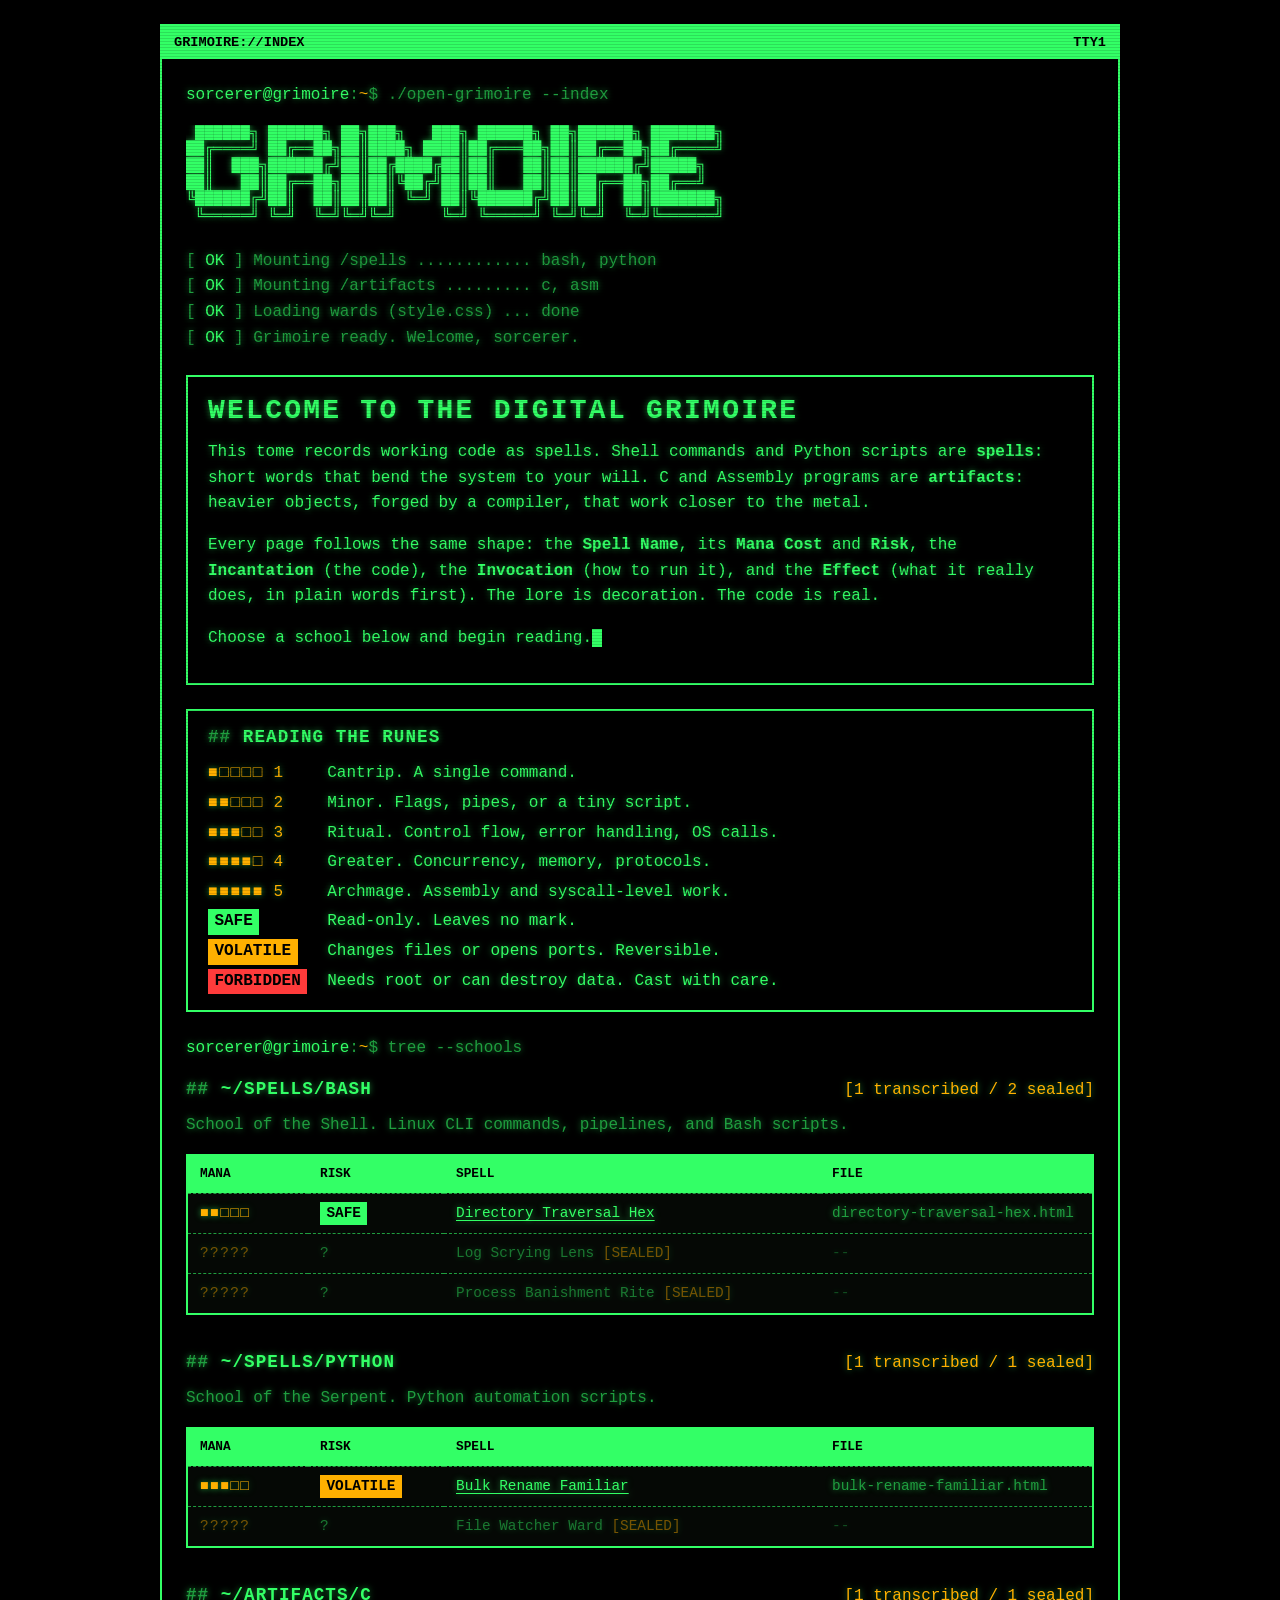
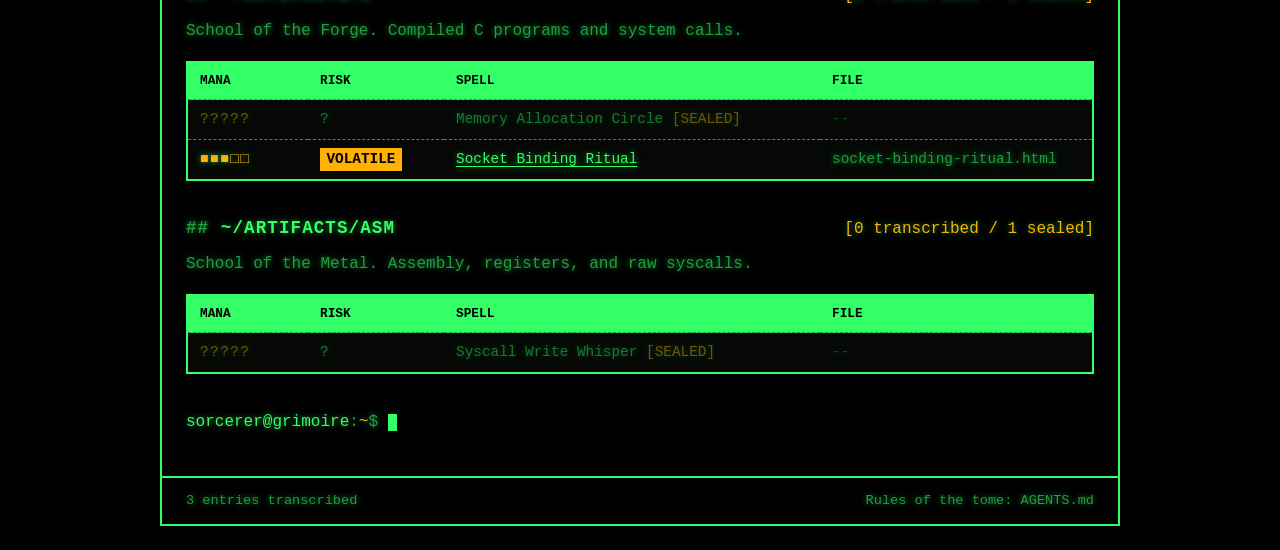
<file: index.html>
<!DOCTYPE html>
<html lang="en">
<head>
  <meta charset="UTF-8">
  <meta name="viewport" content="width=device-width, initial-scale=1.0">
  <meta name="description" content="The Digital Grimoire: a terminal-styled library of Linux CLI commands, Python scripts, and C / Assembly snippets, written as spells and artifacts.">
  <title>The Index :: Digital Grimoire</title>
  <link rel="stylesheet" href="style.css">
</head>
<body>
  <div class="terminal">
    <div class="titlebar"><span>grimoire://index</span><span>tty1</span></div>

    <main class="screen">
      <p class="prompt"><span class="user">sorcerer@grimoire</span>:<span class="path">~</span>$ ./open-grimoire --index</p>

<pre class="banner" aria-label="Grimoire"> ██████╗ ██████╗ ██╗███╗   ███╗ ██████╗ ██╗██████╗ ███████╗
██╔════╝ ██╔══██╗██║████╗ ████║██╔═══██╗██║██╔══██╗██╔════╝
██║  ███╗██████╔╝██║██╔████╔██║██║   ██║██║██████╔╝█████╗
██║   ██║██╔══██╗██║██║╚██╔╝██║██║   ██║██║██╔══██╗██╔══╝
╚██████╔╝██║  ██║██║██║ ╚═╝ ██║╚██████╔╝██║██║  ██║███████╗
 ╚═════╝ ╚═╝  ╚═╝╚═╝╚═╝     ╚═╝ ╚═════╝ ╚═╝╚═╝  ╚═╝╚══════╝</pre>

      <ul class="boot-log" aria-label="Boot sequence">
        <li>[<span class="ok"> OK </span>] Mounting /spells ............ bash, python</li>
        <li>[<span class="ok"> OK </span>] Mounting /artifacts ......... c, asm</li>
        <li>[<span class="ok"> OK </span>] Loading wards (style.css) ... done</li>
        <li>[<span class="ok"> OK </span>] Grimoire ready. Welcome, sorcerer.</li>
      </ul>

      <section class="panel" aria-labelledby="welcome-heading">
        <h1 id="welcome-heading">Welcome to the Digital Grimoire</h1>
        <p>This tome records working code as spells. Shell commands and Python scripts are <strong>spells</strong>: short words that bend the system to your will. C and Assembly programs are <strong>artifacts</strong>: heavier objects, forged by a compiler, that work closer to the metal.</p>
        <p>Every page follows the same shape: the <strong>Spell Name</strong>, its <strong>Mana Cost</strong> and <strong>Risk</strong>, the <strong>Incantation</strong> (the code), the <strong>Invocation</strong> (how to run it), and the <strong>Effect</strong> (what it really does, in plain words first). The lore is decoration. The code is real.</p>
        <p>Choose a school below and begin reading.<span class="cursor" aria-hidden="true"></span></p>
      </section>

      <section class="panel" aria-labelledby="legend-heading">
        <h2 id="legend-heading">Reading the Runes</h2>
        <dl class="legend">
          <dt><span class="mana">■□□□□</span> 1</dt><dd>Cantrip. A single command.</dd>
          <dt><span class="mana">■■□□□</span> 2</dt><dd>Minor. Flags, pipes, or a tiny script.</dd>
          <dt><span class="mana">■■■□□</span> 3</dt><dd>Ritual. Control flow, error handling, OS calls.</dd>
          <dt><span class="mana">■■■■□</span> 4</dt><dd>Greater. Concurrency, memory, protocols.</dd>
          <dt><span class="mana">■■■■■</span> 5</dt><dd>Archmage. Assembly and syscall-level work.</dd>
          <dt><span class="risk risk-safe">SAFE</span></dt><dd>Read-only. Leaves no mark.</dd>
          <dt><span class="risk risk-volatile">VOLATILE</span></dt><dd>Changes files or opens ports. Reversible.</dd>
          <dt><span class="risk risk-forbidden">FORBIDDEN</span></dt><dd>Needs root or can destroy data. Cast with care.</dd>
        </dl>
      </section>

      <p class="prompt"><span class="user">sorcerer@grimoire</span>:<span class="path">~</span>$ tree --schools</p>

      <!-- ===================== SPELLS / BASH ===================== -->
      <section class="school" id="school-bash" aria-labelledby="h-bash">
        <div class="school-header">
          <h2 id="h-bash">~/spells/bash</h2>
          <span class="count">[1 transcribed / 2 sealed]</span>
        </div>
        <p class="school-desc">School of the Shell. Linux CLI commands, pipelines, and Bash scripts.</p>
        <div class="table-wrap">
          <table class="spell-table">
            <thead>
              <tr><th scope="col">Mana</th><th scope="col">Risk</th><th scope="col">Spell</th><th scope="col">File</th></tr>
            </thead>
            <tbody>
              <tr>
                <td class="col-mana"><span class="mana" aria-label="Mana cost 2 of 5">■■□□□</span></td>
                <td class="col-risk"><span class="risk risk-safe">SAFE</span></td>
                <td class="col-name"><a href="spells/bash/directory-traversal-hex.html">Directory Traversal Hex</a></td>
                <td class="col-file">directory-traversal-hex.html</td>
              </tr>
              <tr class="sealed">
                <td class="col-mana"><span class="mana">?????</span></td>
                <td class="col-risk">?</td>
                <td class="col-name">Log Scrying Lens</td>
                <td class="col-file">--</td>
              </tr>
              <tr class="sealed">
                <td class="col-mana"><span class="mana">?????</span></td>
                <td class="col-risk">?</td>
                <td class="col-name">Process Banishment Rite</td>
                <td class="col-file">--</td>
              </tr>
            </tbody>
          </table>
        </div>
      </section>

      <!-- ===================== SPELLS / PYTHON ===================== -->
      <section class="school" id="school-python" aria-labelledby="h-python">
        <div class="school-header">
          <h2 id="h-python">~/spells/python</h2>
          <span class="count">[1 transcribed / 1 sealed]</span>
        </div>
        <p class="school-desc">School of the Serpent. Python automation scripts.</p>
        <div class="table-wrap">
          <table class="spell-table">
            <thead>
              <tr><th scope="col">Mana</th><th scope="col">Risk</th><th scope="col">Spell</th><th scope="col">File</th></tr>
            </thead>
            <tbody>
              <tr>
                <td class="col-mana"><span class="mana" aria-label="Mana cost 3 of 5">■■■□□</span></td>
                <td class="col-risk"><span class="risk risk-volatile">VOLATILE</span></td>
                <td class="col-name"><a href="spells/python/bulk-rename-familiar.html">Bulk Rename Familiar</a></td>
                <td class="col-file">bulk-rename-familiar.html</td>
              </tr>
              <tr class="sealed">
                <td class="col-mana"><span class="mana">?????</span></td>
                <td class="col-risk">?</td>
                <td class="col-name">File Watcher Ward</td>
                <td class="col-file">--</td>
              </tr>
            </tbody>
          </table>
        </div>
      </section>

      <!-- ===================== ARTIFACTS / C ===================== -->
      <section class="school" id="school-c" aria-labelledby="h-c">
        <div class="school-header">
          <h2 id="h-c">~/artifacts/c</h2>
          <span class="count">[1 transcribed / 1 sealed]</span>
        </div>
        <p class="school-desc">School of the Forge. Compiled C programs and system calls.</p>
        <div class="table-wrap">
          <table class="spell-table">
            <thead>
              <tr><th scope="col">Mana</th><th scope="col">Risk</th><th scope="col">Spell</th><th scope="col">File</th></tr>
            </thead>
            <tbody>
              <tr class="sealed">
                <td class="col-mana"><span class="mana">?????</span></td>
                <td class="col-risk">?</td>
                <td class="col-name">Memory Allocation Circle</td>
                <td class="col-file">--</td>
              </tr>
              <tr>
                <td class="col-mana"><span class="mana" aria-label="Mana cost 3 of 5">■■■□□</span></td>
                <td class="col-risk"><span class="risk risk-volatile">VOLATILE</span></td>
                <td class="col-name"><a href="artifacts/c/socket-binding-ritual.html">Socket Binding Ritual</a></td>
                <td class="col-file">socket-binding-ritual.html</td>
              </tr>
            </tbody>
          </table>
        </div>
      </section>

      <!-- ===================== ARTIFACTS / ASM ===================== -->
      <section class="school" id="school-asm" aria-labelledby="h-asm">
        <div class="school-header">
          <h2 id="h-asm">~/artifacts/asm</h2>
          <span class="count">[0 transcribed / 1 sealed]</span>
        </div>
        <p class="school-desc">School of the Metal. Assembly, registers, and raw syscalls.</p>
        <div class="table-wrap">
          <table class="spell-table">
            <thead>
              <tr><th scope="col">Mana</th><th scope="col">Risk</th><th scope="col">Spell</th><th scope="col">File</th></tr>
            </thead>
            <tbody>
              <tr class="sealed">
                <td class="col-mana"><span class="mana">?????</span></td>
                <td class="col-risk">?</td>
                <td class="col-name">Syscall Write Whisper</td>
                <td class="col-file">--</td>
              </tr>
            </tbody>
          </table>
        </div>
      </section>

      <p class="prompt"><span class="user">sorcerer@grimoire</span>:<span class="path">~</span>$ <span class="cursor" aria-hidden="true"></span></p>
    </main>

    <footer class="site-footer">
      <span>3 entries transcribed</span>
      <span>Rules of the tome: AGENTS.md</span>
    </footer>
  </div>
</body>
</html>
</file>
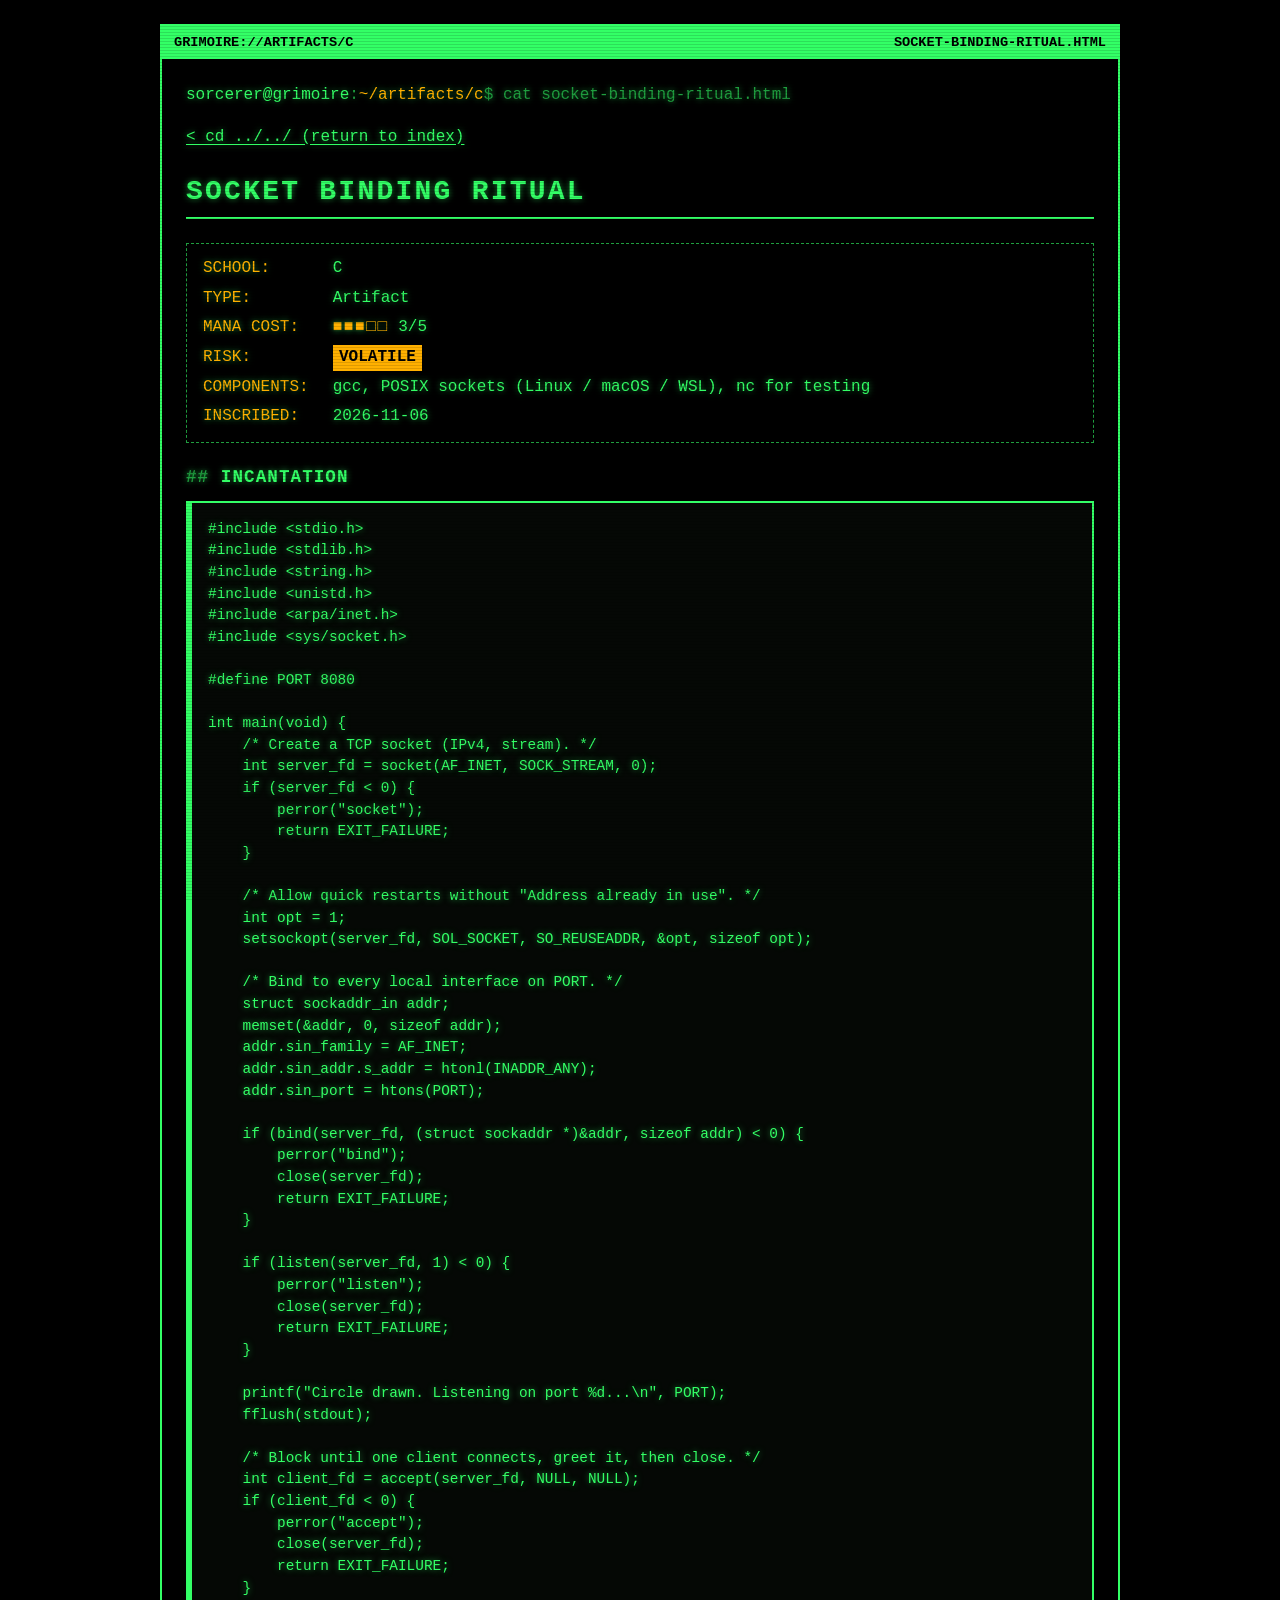
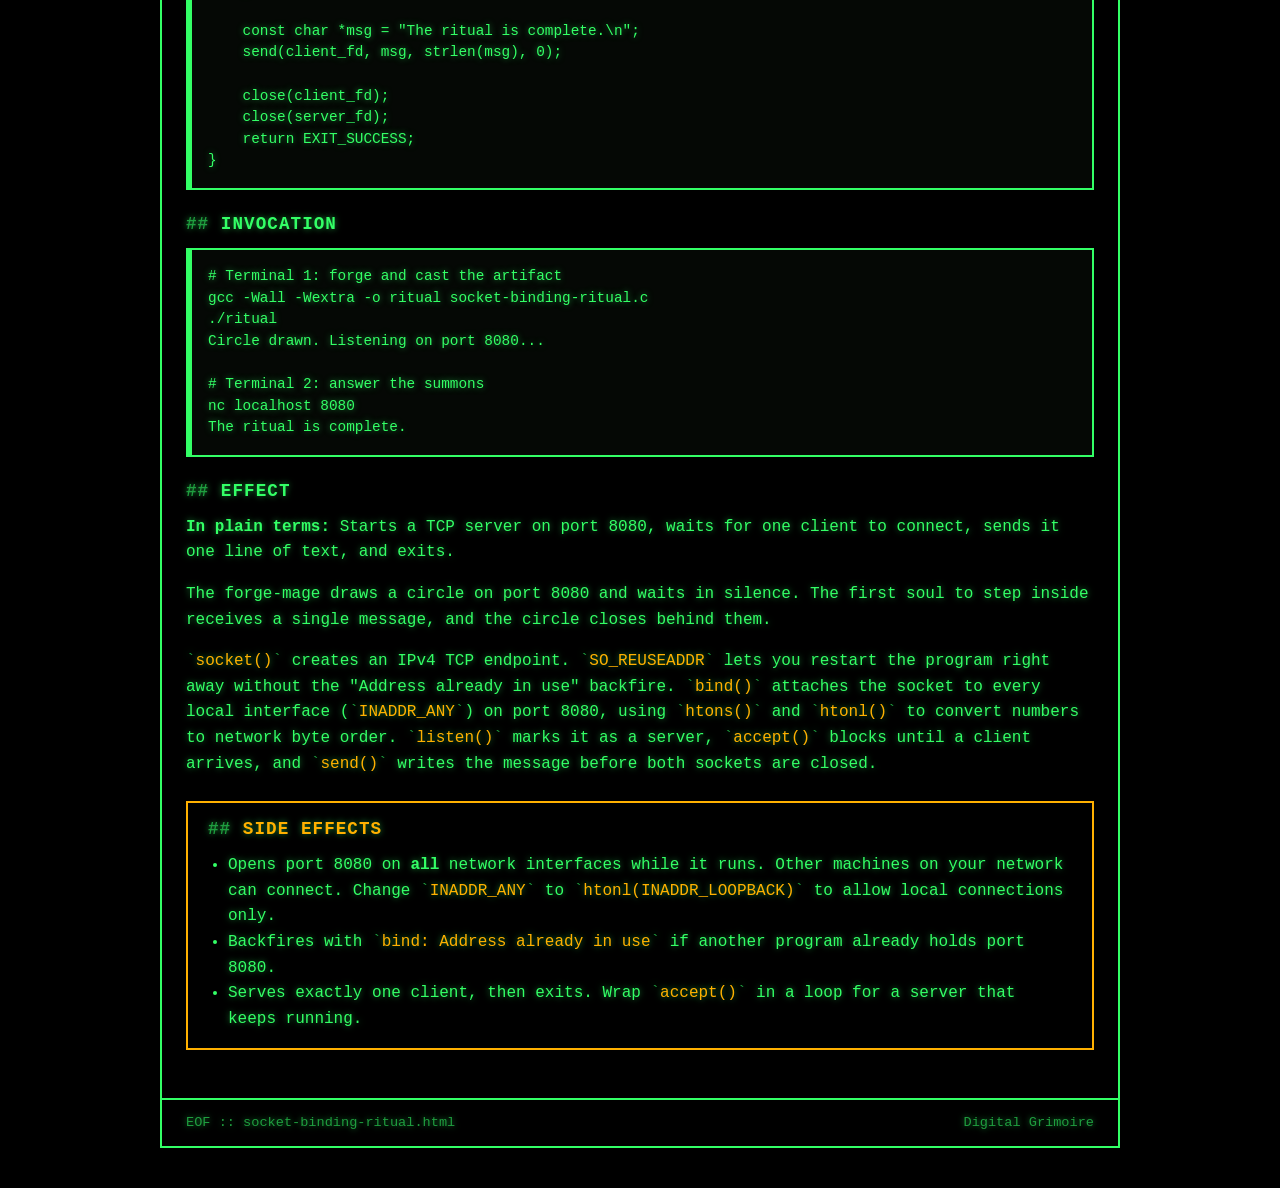
<file: artifacts/c/socket-binding-ritual.html>
<!DOCTYPE html>
<html lang="en">
<head>
  <meta charset="UTF-8">
  <meta name="viewport" content="width=device-width, initial-scale=1.0">
  <meta name="description" content="A minimal C TCP server: socket, bind, listen, accept, send one message, close.">
  <title>Socket Binding Ritual :: Digital Grimoire</title>
  <link rel="stylesheet" href="../../style.css">
</head>
<body>
  <div class="terminal">
    <div class="titlebar"><span>grimoire://artifacts/c</span><span>socket-binding-ritual.html</span></div>

    <main class="screen">
      <p class="prompt"><span class="user">sorcerer@grimoire</span>:<span class="path">~/artifacts/c</span>$ cat socket-binding-ritual.html</p>
      <a class="back-link" href="../../index.html">&lt; cd ../../ (return to index)</a>

      <article class="entry" data-school="c" data-mana="3" data-risk="volatile">
        <h1 class="spell-name">Socket Binding Ritual</h1>

        <dl class="meta">
          <dt>School</dt><dd>C</dd>
          <dt>Type</dt><dd>Artifact</dd>
          <dt>Mana Cost</dt><dd><span class="mana" aria-label="Mana cost 3 of 5">■■■□□</span> 3/5</dd>
          <dt>Risk</dt><dd><span class="risk risk-volatile">VOLATILE</span></dd>
          <dt>Components</dt><dd>gcc, POSIX sockets (Linux / macOS / WSL), nc for testing</dd>
          <dt>Inscribed</dt><dd><time datetime="2026-11-06">2026-11-06</time></dd>
        </dl>

        <section class="incantation">
          <h2>Incantation</h2>
          <pre class="code"><code class="language-c">#include &lt;stdio.h&gt;
#include &lt;stdlib.h&gt;
#include &lt;string.h&gt;
#include &lt;unistd.h&gt;
#include &lt;arpa/inet.h&gt;
#include &lt;sys/socket.h&gt;

#define PORT 8080

int main(void) {
    /* Create a TCP socket (IPv4, stream). */
    int server_fd = socket(AF_INET, SOCK_STREAM, 0);
    if (server_fd &lt; 0) {
        perror("socket");
        return EXIT_FAILURE;
    }

    /* Allow quick restarts without "Address already in use". */
    int opt = 1;
    setsockopt(server_fd, SOL_SOCKET, SO_REUSEADDR, &amp;opt, sizeof opt);

    /* Bind to every local interface on PORT. */
    struct sockaddr_in addr;
    memset(&amp;addr, 0, sizeof addr);
    addr.sin_family = AF_INET;
    addr.sin_addr.s_addr = htonl(INADDR_ANY);
    addr.sin_port = htons(PORT);

    if (bind(server_fd, (struct sockaddr *)&amp;addr, sizeof addr) &lt; 0) {
        perror("bind");
        close(server_fd);
        return EXIT_FAILURE;
    }

    if (listen(server_fd, 1) &lt; 0) {
        perror("listen");
        close(server_fd);
        return EXIT_FAILURE;
    }

    printf("Circle drawn. Listening on port %d...\n", PORT);
    fflush(stdout);

    /* Block until one client connects, greet it, then close. */
    int client_fd = accept(server_fd, NULL, NULL);
    if (client_fd &lt; 0) {
        perror("accept");
        close(server_fd);
        return EXIT_FAILURE;
    }

    const char *msg = "The ritual is complete.\n";
    send(client_fd, msg, strlen(msg), 0);

    close(client_fd);
    close(server_fd);
    return EXIT_SUCCESS;
}</code></pre>
        </section>

        <section class="invocation">
          <h2>Invocation</h2>
          <pre class="code"><code class="language-bash"># Terminal 1: forge and cast the artifact
gcc -Wall -Wextra -o ritual socket-binding-ritual.c
./ritual
Circle drawn. Listening on port 8080...

# Terminal 2: answer the summons
nc localhost 8080
The ritual is complete.</code></pre>
        </section>

        <section class="effect">
          <h2>Effect</h2>
          <p><strong>In plain terms:</strong> Starts a TCP server on port 8080, waits for one client to connect, sends it one line of text, and exits.</p>
          <p>The forge-mage draws a circle on port 8080 and waits in silence. The first soul to step inside receives a single message, and the circle closes behind them.</p>
          <p><code>socket()</code> creates an IPv4 TCP endpoint. <code>SO_REUSEADDR</code> lets you restart the program right away without the "Address already in use" backfire. <code>bind()</code> attaches the socket to every local interface (<code>INADDR_ANY</code>) on port 8080, using <code>htons()</code> and <code>htonl()</code> to convert numbers to network byte order. <code>listen()</code> marks it as a server, <code>accept()</code> blocks until a client arrives, and <code>send()</code> writes the message before both sockets are closed.</p>
        </section>

        <section class="side-effects">
          <h2>Side Effects</h2>
          <ul>
            <li>Opens port 8080 on <strong>all</strong> network interfaces while it runs. Other machines on your network can connect. Change <code>INADDR_ANY</code> to <code>htonl(INADDR_LOOPBACK)</code> to allow local connections only.</li>
            <li>Backfires with <code>bind: Address already in use</code> if another program already holds port 8080.</li>
            <li>Serves exactly one client, then exits. Wrap <code>accept()</code> in a loop for a server that keeps running.</li>
          </ul>
        </section>
      </article>
    </main>

    <footer class="site-footer">
      <span>EOF :: socket-binding-ritual.html</span>
      <span>Digital Grimoire</span>
    </footer>
  </div>
</body>
</html>
</file>
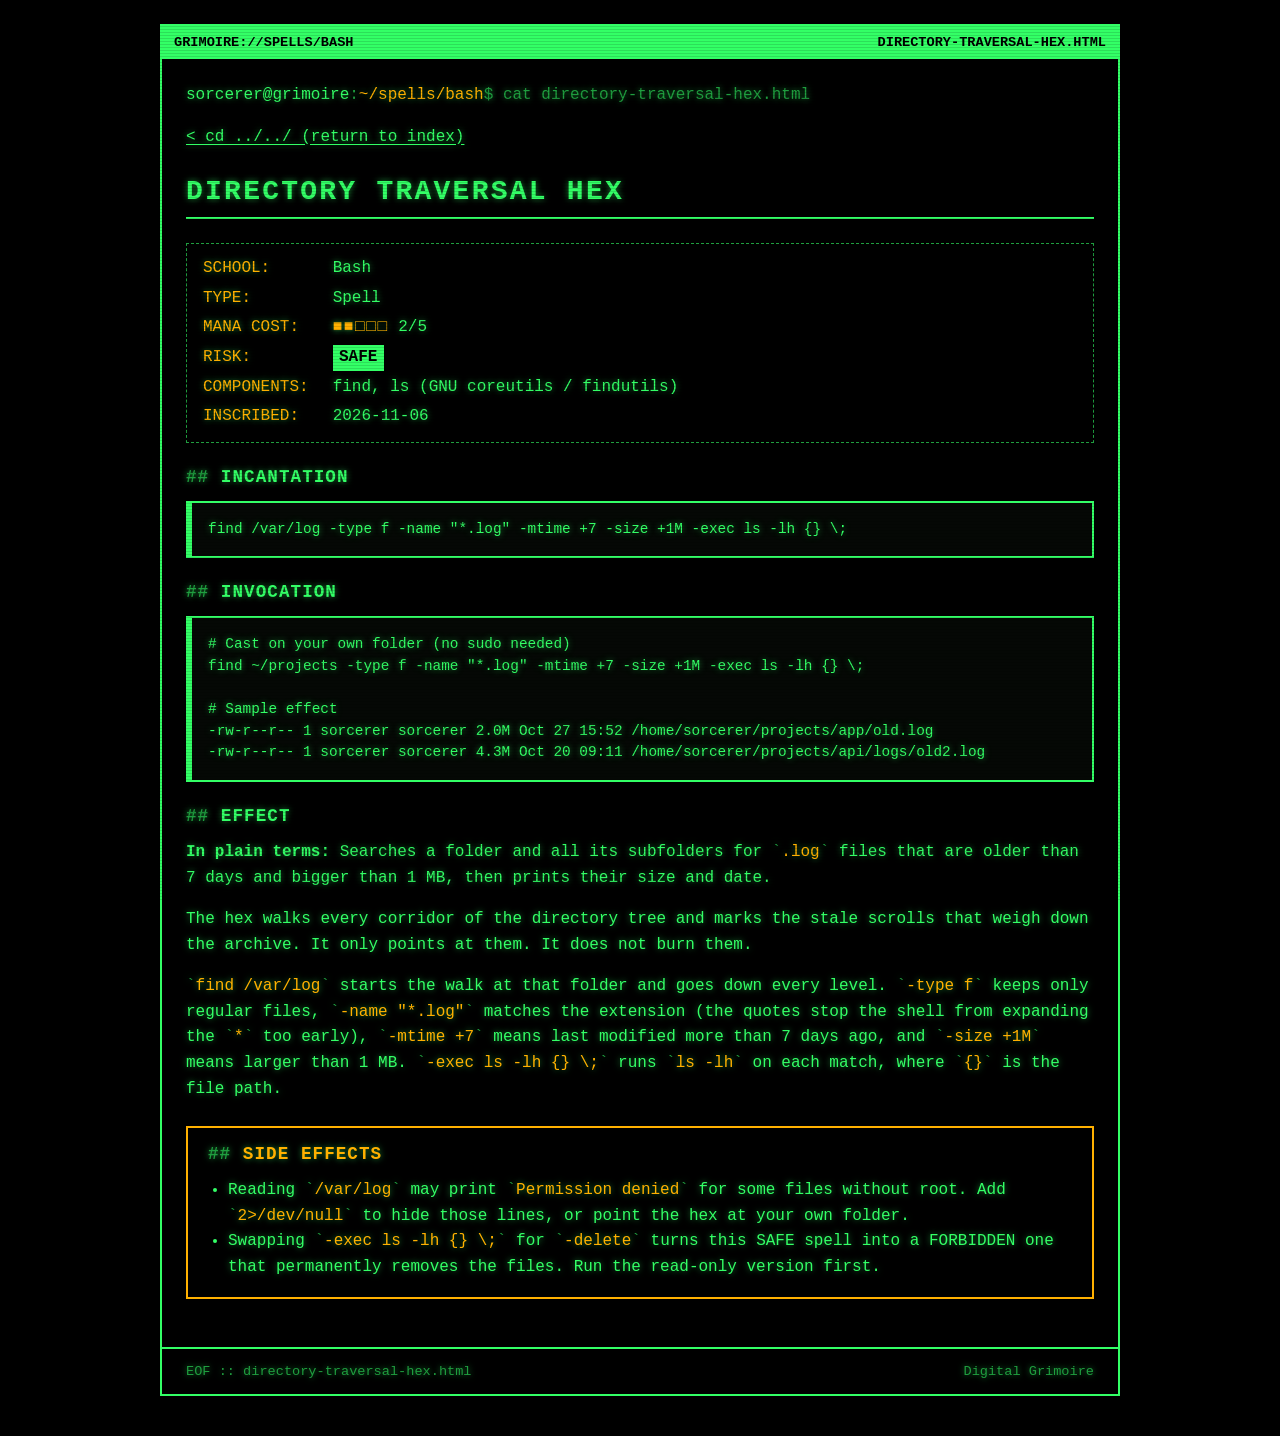
<file: spells/bash/directory-traversal-hex.html>
<!DOCTYPE html>
<html lang="en">
<head>
  <meta charset="UTF-8">
  <meta name="viewport" content="width=device-width, initial-scale=1.0">
  <meta name="description" content="Use find to list .log files older than 7 days and larger than 1 MB, recursively.">
  <title>Directory Traversal Hex :: Digital Grimoire</title>
  <link rel="stylesheet" href="../../style.css">
</head>
<body>
  <div class="terminal">
    <div class="titlebar"><span>grimoire://spells/bash</span><span>directory-traversal-hex.html</span></div>

    <main class="screen">
      <p class="prompt"><span class="user">sorcerer@grimoire</span>:<span class="path">~/spells/bash</span>$ cat directory-traversal-hex.html</p>
      <a class="back-link" href="../../index.html">&lt; cd ../../ (return to index)</a>

      <article class="entry" data-school="bash" data-mana="2" data-risk="safe">
        <h1 class="spell-name">Directory Traversal Hex</h1>

        <dl class="meta">
          <dt>School</dt><dd>Bash</dd>
          <dt>Type</dt><dd>Spell</dd>
          <dt>Mana Cost</dt><dd><span class="mana" aria-label="Mana cost 2 of 5">■■□□□</span> 2/5</dd>
          <dt>Risk</dt><dd><span class="risk risk-safe">SAFE</span></dd>
          <dt>Components</dt><dd>find, ls (GNU coreutils / findutils)</dd>
          <dt>Inscribed</dt><dd><time datetime="2026-11-06">2026-11-06</time></dd>
        </dl>

        <section class="incantation">
          <h2>Incantation</h2>
          <pre class="code"><code class="language-bash">find /var/log -type f -name "*.log" -mtime +7 -size +1M -exec ls -lh {} \;</code></pre>
        </section>

        <section class="invocation">
          <h2>Invocation</h2>
          <pre class="code"><code class="language-bash"># Cast on your own folder (no sudo needed)
find ~/projects -type f -name "*.log" -mtime +7 -size +1M -exec ls -lh {} \;

# Sample effect
-rw-r--r-- 1 sorcerer sorcerer 2.0M Oct 27 15:52 /home/sorcerer/projects/app/old.log
-rw-r--r-- 1 sorcerer sorcerer 4.3M Oct 20 09:11 /home/sorcerer/projects/api/logs/old2.log</code></pre>
        </section>

        <section class="effect">
          <h2>Effect</h2>
          <p><strong>In plain terms:</strong> Searches a folder and all its subfolders for <code>.log</code> files that are older than 7 days and bigger than 1 MB, then prints their size and date.</p>
          <p>The hex walks every corridor of the directory tree and marks the stale scrolls that weigh down the archive. It only points at them. It does not burn them.</p>
          <p><code>find /var/log</code> starts the walk at that folder and goes down every level. <code>-type f</code> keeps only regular files, <code>-name "*.log"</code> matches the extension (the quotes stop the shell from expanding the <code>*</code> too early), <code>-mtime +7</code> means last modified more than 7 days ago, and <code>-size +1M</code> means larger than 1 MB. <code>-exec ls -lh {} \;</code> runs <code>ls -lh</code> on each match, where <code>{}</code> is the file path.</p>
        </section>

        <section class="side-effects">
          <h2>Side Effects</h2>
          <ul>
            <li>Reading <code>/var/log</code> may print <code>Permission denied</code> for some files without root. Add <code>2&gt;/dev/null</code> to hide those lines, or point the hex at your own folder.</li>
            <li>Swapping <code>-exec ls -lh {} \;</code> for <code>-delete</code> turns this SAFE spell into a FORBIDDEN one that permanently removes the files. Run the read-only version first.</li>
          </ul>
        </section>
      </article>
    </main>

    <footer class="site-footer">
      <span>EOF :: directory-traversal-hex.html</span>
      <span>Digital Grimoire</span>
    </footer>
  </div>
</body>
</html>
</file>
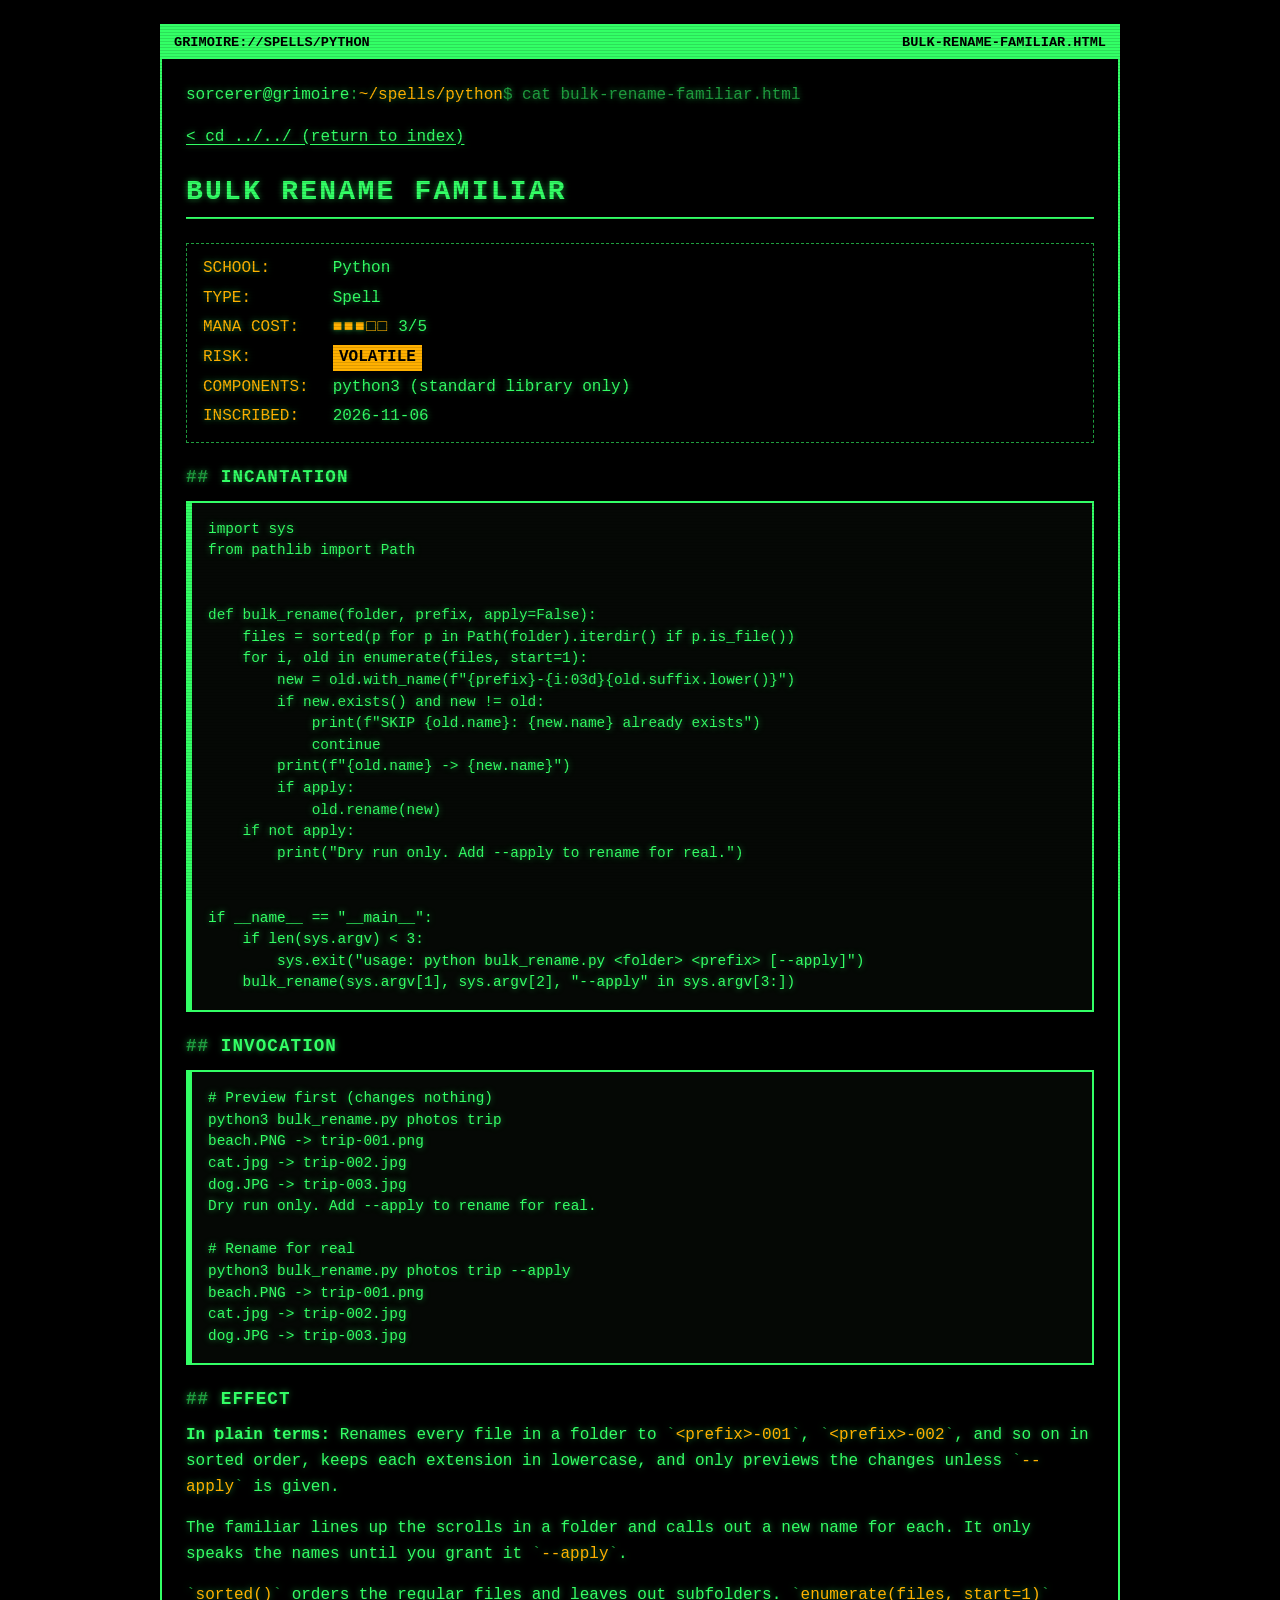
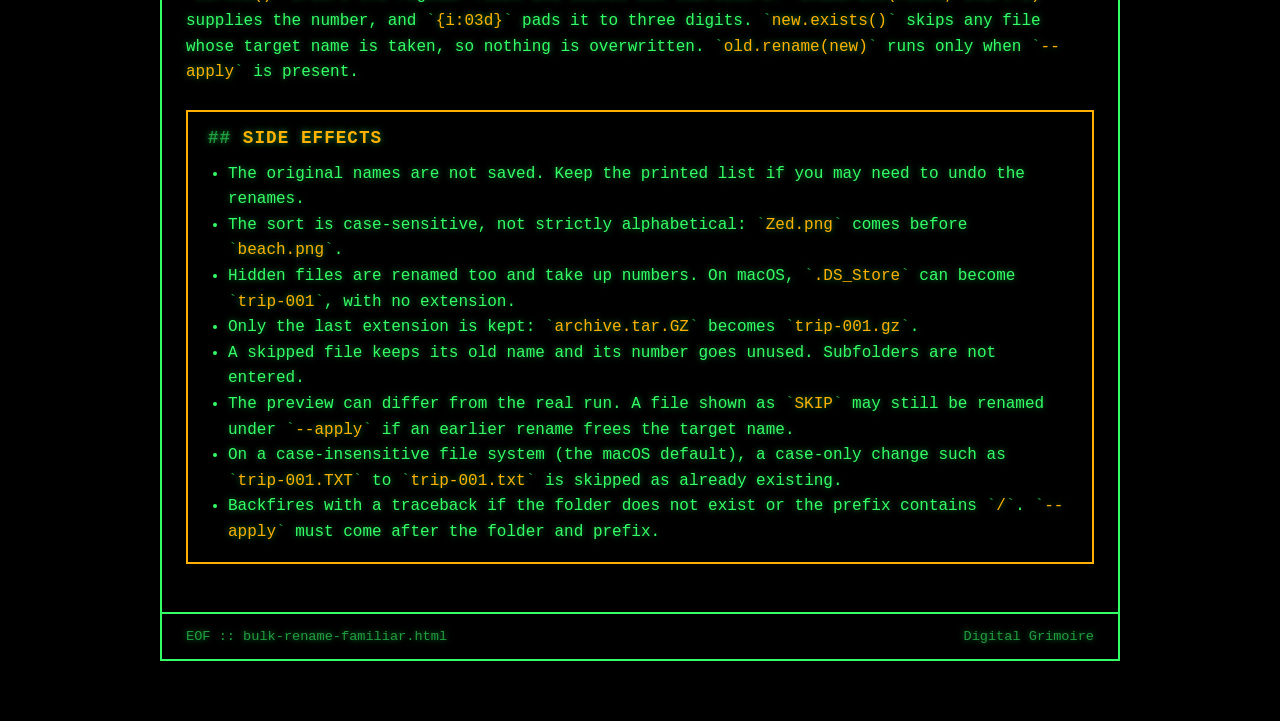
<file: spells/python/bulk-rename-familiar.html>
<!DOCTYPE html>
<html lang="en">
<head>
  <meta charset="UTF-8">
  <meta name="viewport" content="width=device-width, initial-scale=1.0">
  <meta name="description" content="A Python script that renames every file in a folder to a numbered prefix, keeps lowercased extensions, and previews changes unless --apply is given.">
  <title>Bulk Rename Familiar :: Digital Grimoire</title>
  <link rel="stylesheet" href="../../style.css">
</head>
<body>
  <div class="terminal">
    <div class="titlebar"><span>grimoire://spells/python</span><span>bulk-rename-familiar.html</span></div>

    <main class="screen">
      <p class="prompt"><span class="user">sorcerer@grimoire</span>:<span class="path">~/spells/python</span>$ cat bulk-rename-familiar.html</p>
      <a class="back-link" href="../../index.html">&lt; cd ../../ (return to index)</a>

      <article class="entry" data-school="python" data-mana="3" data-risk="volatile">
        <h1 class="spell-name">Bulk Rename Familiar</h1>

        <dl class="meta">
          <dt>School</dt><dd>Python</dd>
          <dt>Type</dt><dd>Spell</dd>
          <dt>Mana Cost</dt><dd><span class="mana" aria-label="Mana cost 3 of 5">■■■□□</span> 3/5</dd>
          <dt>Risk</dt><dd><span class="risk risk-volatile">VOLATILE</span></dd>
          <dt>Components</dt><dd>python3 (standard library only)</dd>
          <dt>Inscribed</dt><dd><time datetime="2026-11-06">2026-11-06</time></dd>
        </dl>

        <section class="incantation">
          <h2>Incantation</h2>
          <pre class="code"><code class="language-python">import sys
from pathlib import Path


def bulk_rename(folder, prefix, apply=False):
    files = sorted(p for p in Path(folder).iterdir() if p.is_file())
    for i, old in enumerate(files, start=1):
        new = old.with_name(f"{prefix}-{i:03d}{old.suffix.lower()}")
        if new.exists() and new != old:
            print(f"SKIP {old.name}: {new.name} already exists")
            continue
        print(f"{old.name} -&gt; {new.name}")
        if apply:
            old.rename(new)
    if not apply:
        print("Dry run only. Add --apply to rename for real.")


if __name__ == "__main__":
    if len(sys.argv) &lt; 3:
        sys.exit("usage: python bulk_rename.py &lt;folder&gt; &lt;prefix&gt; [--apply]")
    bulk_rename(sys.argv[1], sys.argv[2], "--apply" in sys.argv[3:])</code></pre>
        </section>

        <section class="invocation">
          <h2>Invocation</h2>
          <pre class="code"><code class="language-bash"># Preview first (changes nothing)
python3 bulk_rename.py photos trip
beach.PNG -&gt; trip-001.png
cat.jpg -&gt; trip-002.jpg
dog.JPG -&gt; trip-003.jpg
Dry run only. Add --apply to rename for real.

# Rename for real
python3 bulk_rename.py photos trip --apply
beach.PNG -&gt; trip-001.png
cat.jpg -&gt; trip-002.jpg
dog.JPG -&gt; trip-003.jpg</code></pre>
        </section>

        <section class="effect">
          <h2>Effect</h2>
          <p><strong>In plain terms:</strong> Renames every file in a folder to <code>&lt;prefix&gt;-001</code>, <code>&lt;prefix&gt;-002</code>, and so on in sorted order, keeps each extension in lowercase, and only previews the changes unless <code>--apply</code> is given.</p>
          <p>The familiar lines up the scrolls in a folder and calls out a new name for each. It only speaks the names until you grant it <code>--apply</code>.</p>
          <p><code>sorted()</code> orders the regular files and leaves out subfolders. <code>enumerate(files, start=1)</code> supplies the number, and <code>{i:03d}</code> pads it to three digits. <code>new.exists()</code> skips any file whose target name is taken, so nothing is overwritten. <code>old.rename(new)</code> runs only when <code>--apply</code> is present.</p>
        </section>

        <section class="side-effects">
          <h2>Side Effects</h2>
          <ul>
            <li>The original names are not saved. Keep the printed list if you may need to undo the renames.</li>
            <li>The sort is case-sensitive, not strictly alphabetical: <code>Zed.png</code> comes before <code>beach.png</code>.</li>
            <li>Hidden files are renamed too and take up numbers. On macOS, <code>.DS_Store</code> can become <code>trip-001</code>, with no extension.</li>
            <li>Only the last extension is kept: <code>archive.tar.GZ</code> becomes <code>trip-001.gz</code>.</li>
            <li>A skipped file keeps its old name and its number goes unused. Subfolders are not entered.</li>
            <li>The preview can differ from the real run. A file shown as <code>SKIP</code> may still be renamed under <code>--apply</code> if an earlier rename frees the target name.</li>
            <li>On a case-insensitive file system (the macOS default), a case-only change such as <code>trip-001.TXT</code> to <code>trip-001.txt</code> is skipped as already existing.</li>
            <li>Backfires with a traceback if the folder does not exist or the prefix contains <code>/</code>. <code>--apply</code> must come after the folder and prefix.</li>
          </ul>
        </section>
      </article>
    </main>

    <footer class="site-footer">
      <span>EOF :: bulk-rename-familiar.html</span>
      <span>Digital Grimoire</span>
    </footer>
  </div>
</body>
</html>
</file>
<file: style.css>
/* ==========================================================================
   DIGITAL GRIMOIRE :: style.css
   The ONLY stylesheet for the whole site. Every page links to it.
   Rules for editing this file live in AGENTS.md (section 3).
   ========================================================================== */

/* ---------- 1. Design tokens (the only colors/sizes allowed) ------------- */
:root {
  --void:        #000000;  /* page background, pitch black            */
  --panel:       #050805;  /* code block and table background          */
  --phosphor:    #33ff66;  /* primary text, borders, links              */
  --phosphor-dim:#1f9e3f;  /* secondary text, paths, comments           */
  --amber:       #ffb000;  /* metadata labels, mana, warnings           */
  --blood:       #ff3b3b;  /* FORBIDDEN risk level only                 */
  --glow:        0 0 6px rgba(51, 255, 102, 0.55);

  --font-mono: "JetBrains Mono", "Fira Code", "Cascadia Code", ui-monospace,
               "SFMono-Regular", Menlo, Consolas, "Liberation Mono", monospace;
  --border: 2px solid var(--phosphor);
  --border-dashed: 1px dashed var(--phosphor-dim);
  --gap: 1.5rem;
  --max-width: 60rem;
}

/* ---------- 2. Base ------------------------------------------------------ */
*,
*::before,
*::after {
  box-sizing: border-box;
  border-radius: 0 !important; /* brutalist: no rounded corners, ever */
}

html { background: var(--void); }

body {
  margin: 0;
  min-height: 100vh;
  background: var(--void);
  color: var(--phosphor);
  font-family: var(--font-mono);
  font-size: 16px;
  line-height: 1.6;
  text-shadow: var(--glow);
}

/* CRT scanlines, purely decorative */
body::before {
  content: "";
  position: fixed;
  inset: 0;
  pointer-events: none;
  background: repeating-linear-gradient(
    to bottom,
    rgba(0, 0, 0, 0) 0px,
    rgba(0, 0, 0, 0) 2px,
    rgba(0, 0, 0, 0.25) 3px
  );
  z-index: 10;
}

::selection { background: var(--phosphor); color: var(--void); text-shadow: none; }

a { color: var(--phosphor); text-decoration: underline; text-underline-offset: 3px; }
a:hover,
a:focus-visible { background: var(--phosphor); color: var(--void); text-shadow: none; outline: none; }

h1, h2, h3 { font-weight: 700; line-height: 1.25; margin: 0 0 0.75rem; }
h1 { font-size: 1.75rem; text-transform: uppercase; letter-spacing: 0.08em; }
h2 { font-size: 1.1rem; text-transform: uppercase; letter-spacing: 0.06em; }
h2::before { content: "## "; color: var(--phosphor-dim); }
p { margin: 0 0 1rem; }

/* ---------- 3. Terminal frame ------------------------------------------- */
.terminal {
  max-width: var(--max-width);
  margin: var(--gap) auto;
  border: var(--border);
  background: var(--void);
}

.titlebar {
  display: flex;
  justify-content: space-between;
  gap: 1rem;
  padding: 0.35rem 0.75rem;
  background: var(--phosphor);
  color: var(--void);
  text-shadow: none;
  font-weight: 700;
  font-size: 0.85rem;
  text-transform: uppercase;
}

.screen { padding: var(--gap); }

.prompt { color: var(--phosphor-dim); margin-bottom: 1rem; overflow-wrap: anywhere; }
.prompt .user { color: var(--phosphor); }
.prompt .path { color: var(--amber); }

.back-link { display: inline-block; margin-bottom: var(--gap); }

.cursor {
  display: inline-block;
  width: 0.6em;
  height: 1.1em;
  vertical-align: text-bottom;
  background: var(--phosphor);
  animation: blink 1s steps(1) infinite;
}
@keyframes blink { 50% { opacity: 0; } }

/* ---------- 4. Index page ------------------------------------------------ */
.banner {
  margin: 0 0 var(--gap);
  overflow-x: auto;
  font-size: clamp(0.4rem, 1.6vw, 0.95rem);
  line-height: 1.1;
}

.boot-log { margin: 0 0 var(--gap); padding: 0; list-style: none; color: var(--phosphor-dim); }
.boot-log .ok { color: var(--phosphor); }

.panel {
  border: var(--border);
  padding: 1rem 1.25rem;
  margin-bottom: var(--gap);
}

.legend { display: grid; grid-template-columns: max-content 1fr; gap: 0.25rem 1.25rem; margin: 0; }
.legend dt { color: var(--amber); }
.legend dd { margin: 0; }

.school { margin-bottom: calc(var(--gap) * 1.5); }
.school-header { display: flex; justify-content: space-between; align-items: baseline; gap: 1rem; flex-wrap: wrap; }
.school-desc { color: var(--phosphor-dim); }
.count { color: var(--amber); }

.table-wrap { overflow-x: auto; border: var(--border); }

.spell-table { width: 100%; min-width: 44rem; table-layout: fixed; border-collapse: collapse; background: var(--panel); font-size: 0.9rem; }
.spell-table th:nth-child(1) { width: 7.5rem; }
.spell-table th:nth-child(2) { width: 8.5rem; }
.spell-table th:nth-child(4) { width: 17rem; }
.spell-table td { overflow: hidden; text-overflow: ellipsis; }
.spell-table th,
.spell-table td { padding: 0.5rem 0.75rem; text-align: left; white-space: nowrap; border-bottom: var(--border-dashed); }
.spell-table th { color: var(--void); background: var(--phosphor); text-shadow: none; text-transform: uppercase; font-size: 0.8rem; }
.spell-table tr:last-child td { border-bottom: none; }
.spell-table .col-file { color: var(--phosphor-dim); }
.spell-table tr.sealed { opacity: 0.45; }
.spell-table tr.sealed .col-name::after { content: " [SEALED]"; color: var(--amber); }

/* ---------- 5. Entry (spell / artifact) page ---------------------------- */
.entry .spell-name { border-bottom: var(--border); padding-bottom: 0.5rem; margin-bottom: var(--gap); }

.meta {
  display: grid;
  grid-template-columns: max-content 1fr;
  gap: 0.25rem 1.5rem;
  border: var(--border-dashed);
  padding: 0.75rem 1rem;
  margin: 0 0 var(--gap);
}
.meta dt { color: var(--amber); text-transform: uppercase; }
.meta dt::after { content: ":"; }
.meta dd { margin: 0; }

.entry section { margin-bottom: var(--gap); }

pre.code {
  margin: 0;
  padding: 1rem;
  overflow-x: auto;
  background: var(--panel);
  border: var(--border);
  border-left-width: 6px;
  font-size: 0.9rem;
  line-height: 1.5;
  tab-size: 4;
}
pre.code code { font-family: inherit; }

/* Small inline code (commands inside prose) */
p code, li code { color: var(--amber); }
p code::before, li code::before,
p code::after,  li code::after { content: "`"; color: var(--phosphor-dim); }

.side-effects { border: 2px solid var(--amber); padding: 1rem 1.25rem; }
.side-effects h2 { color: var(--amber); }
.side-effects ul { margin: 0; padding-left: 1.25rem; }

/* ---------- 6. Shared badges ------------------------------------------- */
.mana { color: var(--amber); letter-spacing: 0.1em; }

.risk { display: inline-block; padding: 0 0.4rem; font-weight: 700; text-shadow: none; }
.risk-safe      { color: var(--void); background: var(--phosphor); }
.risk-volatile  { color: var(--void); background: var(--amber); }
.risk-forbidden { color: var(--void); background: var(--blood); }

/* ---------- 7. Footer --------------------------------------------------- */
.site-footer {
  border-top: var(--border);
  padding: 0.75rem var(--gap);
  color: var(--phosphor-dim);
  font-size: 0.85rem;
  display: flex;
  justify-content: space-between;
  gap: 1rem;
  flex-wrap: wrap;
}

/* ---------- 8. Accessibility and small screens -------------------------- */
@media (prefers-reduced-motion: reduce) {
  .cursor { animation: none; }
}

@media (max-width: 640px) {
  body { font-size: 15px; }
  .terminal { margin: 0; border-left: none; border-right: none; }
  .screen { padding: 1rem; }
  h1 { font-size: 1.35rem; }
  .meta, .legend { grid-template-columns: 1fr; }
  .meta dd, .legend dd { margin-bottom: 0.5rem; }
}
</file>
